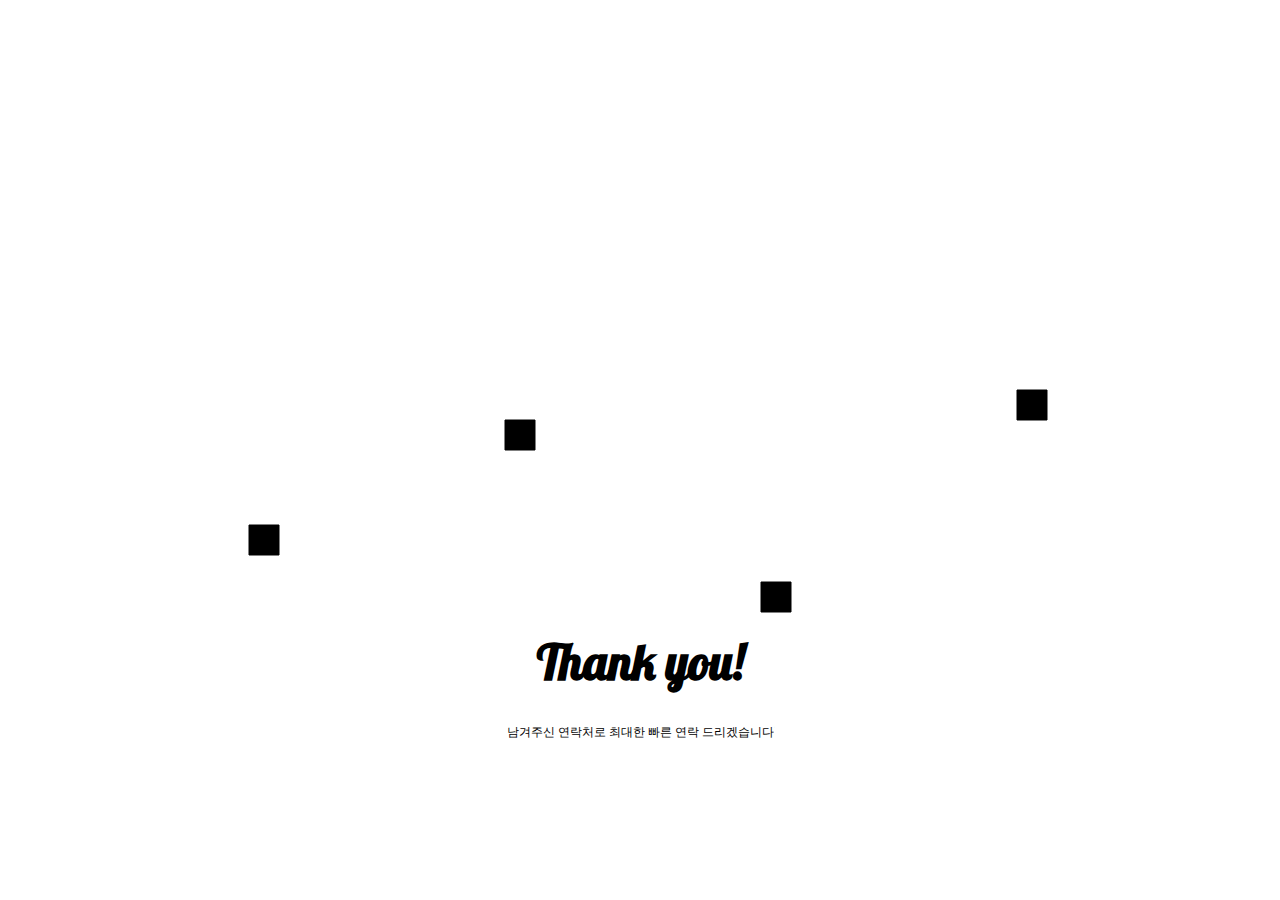
<file: thank.html>
<!DOCTYPE html>

<html>

<head>
	<meta name="viewport" content="initial-scale=1,width=device-width"/>
  <link href='http://fonts.googleapis.com/css?family=Lobster' rel='stylesheet' type='text/css'>
	<meta charset="utf-8">
	<title>thank you</title>
	<script type="text/javascript">
        function resize() {
            var canvas = document.querySelector('#can');
            canvas.width = window.innerWidth;
            canvas.height = 700;
        }

        window.addEventListener('load', resize);
        window.addEventListener('resize', resize);
        var can, ctx,
            canX = [], canY = [], bubble = [],
            mouseIsDown = 0, len = 0;
 
        function init() {
            can = document.getElementById("can");
            ctx = can.getContext("2d");
 
            can.addEventListener("mousedown", mouseDown, false);
            can.addEventListener("mousemove", mouseXY, false);
            can.addEventListener("touchstart", touchDown, false);
            can.addEventListener("touchend", touchUp, false);
            can.addEventListener("touchmove", touchXY, false);
 
            document.body.addEventListener("mouseup", mouseUp, false);
            document.body.addEventListener("touchcancel", touchUp, false);
            for (i = 0; i < 4; i++) {
                bubble[i] = Math.floor(Math.random() * 700);
            }
            animate();
        }
 
        function mouseUp() {
            mouseIsDown = 0;
            mouseXY();
        }
 
        function mouseDown() {
            mouseIsDown = 1;
            mouseXY();
        }
 
        function touchDown() {
            mouseIsDown = 1;
            touchXY();
        }
 
        function touchUp(e) {
            if (!e)
                e = event;
            len = e.targetTouches.length;
        }
 
        function mouseXY(e) {
            if (!e)
                e = event;
            canX[0] = e.pageX - can.offsetLeft;
            canY[0] = e.pageY - can.offsetTop;
            len = 1;
        }
 
        function touchXY(e) {
            if (!e)
                e = event;
            e.preventDefault();
            len = e.targetTouches.length;
            for (i = 0; i < len; i++) {
                canX[i] = e.targetTouches[i].pageX - can.offsetLeft;
                canY[i] = e.targetTouches[i].pageY - can.offsetTop;
            }
        }
 
        function animate() {
            ctx.fillStyle = "black";
            ctx.clearRect(0,0, can.width, can.height);
            // create a path for each bubble
            for (i = 0; i < 4; i++) {
                bubble[i]++;
                if (bubble[i] >= can.height + 10)
                    bubble[i] = -10;
                var y = bubble[i];
                var x = (i + 1) * 0.2 * ctx.canvas.width - 15;
                ctx.beginPath();
                ctx.rect(x, y, 30, 30);
                ctx.closePath();
                // test each extant touch to see if it is on the bubble
                for (j = 0;j < len; j++) {
                    if (ctx.isPointInPath(canX[j], canY[j]) && mouseIsDown)
                        bubble[i] = -30;
                }
                ctx.stroke();
                ctx.fill();
            }
            setTimeout(animate, 5);
        }
    </script>
	<style>


  		div {
  			width: 80%;
  			margin-left: auto;
  			margin-right: auto;
  			text-align: center;
  			margin-top: 50%;
  		}



		h1 {
			font-family: 'Lobster', cursive;
			font-size:3em;
		}

		p{

			font-size: 12px;
		}
		canvas {
		    	position: fixed;
		    	top: 0;
		    }
	</style>
</head>

<body onload="init()">
	<div>
	<h1>Thank you!</h1>
	<p>남겨주신 연락처로 최대한 빠른 연락 드리겠습니다</p>
</div>
<canvas id="can">
    	</canvas>
</body>

</html>
</file>
